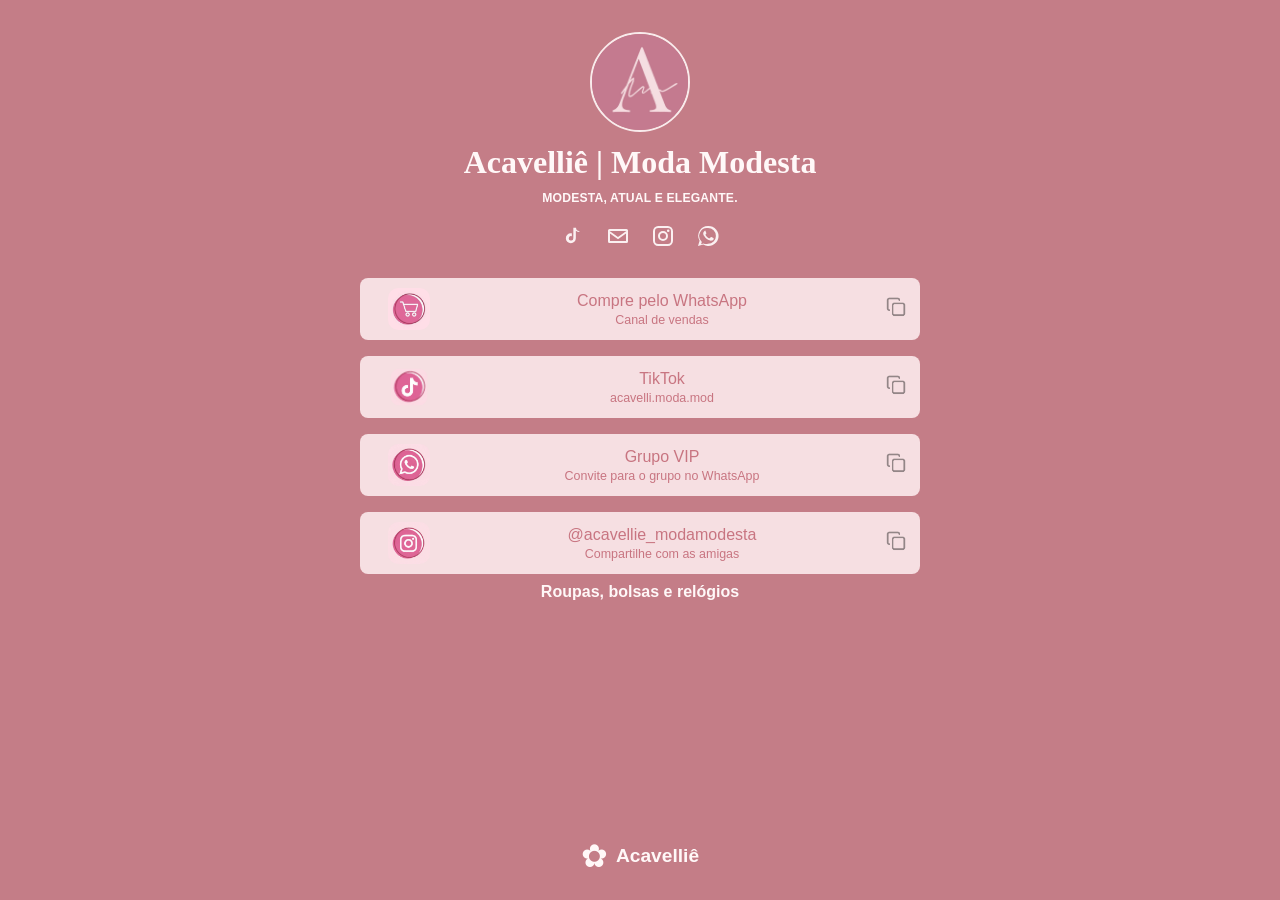
<file: index.html>
<!doctype html>
<html lang="pt-BR">
  <head>
    <meta charset="utf-8">
    <meta name="viewport" content="width=device-width, initial-scale=1">
    <meta
      name="description"
      content="Acavelliê Moda Modesta: roupas, bolsas e relógios. Encontre nossos canais e fale com a gente."
    >
    <meta name="theme-color" content="#c47d87">
    <title>Acavelliê | Moda Modesta</title>
    <link rel="icon" href="assets/logo.webp" type="image/webp">
    <link rel="stylesheet" href="styles.css">
    <script src="script.js" defer></script>
  </head>
  <body>
    <main class="page">
      <header class="profile">
        <img class="profile__logo" src="assets/logo.webp" alt="Logo Acavelliê">
        <h1>Acavelliê <span aria-hidden="true">|</span> Moda Modesta</h1>
        <p class="profile__tagline">Modesta, atual e elegante.</p>

        <nav class="social-links" aria-label="Redes sociais e contato">
          <!-- Edite os href para atualizar os destinos das redes e do contato. -->
          <a href="https://www.tiktok.com/@acavelli.moda.mod" target="_blank" rel="noopener noreferrer" aria-label="TikTok">
            <svg viewBox="0 0 24 24" aria-hidden="true"><path d="M19.6 7.1a6.8 6.8 0 0 1-4.2-1.5v9.1a6 6 0 1 1-6-6c.4 0 .8 0 1.2.1v3.4a2.7 2.7 0 1 0 1.8 2.5V2h3.2a3.7 3.7 0 0 0 .1.7 3.8 3.8 0 0 0 3.9 3.3v1.1Z"/></svg>
          </a>
          <a href="mailto:SEU_EMAIL_AQUI" aria-label="Enviar e-mail">
            <svg viewBox="0 0 24 24" aria-hidden="true"><path d="M3.5 5h17A1.5 1.5 0 0 1 22 6.5v11a1.5 1.5 0 0 1-1.5 1.5h-17A1.5 1.5 0 0 1 2 17.5v-11A1.5 1.5 0 0 1 3.5 5Zm.1 2 8.4 6.1L20.4 7H3.6Zm16.4 10V9.5l-8 5.8-8-5.8V17h16Z"/></svg>
          </a>
          <a href="https://www.instagram.com/acavellie_modamodesta/" target="_blank" rel="noopener noreferrer" aria-label="Instagram">
            <svg viewBox="0 0 24 24" aria-hidden="true"><path d="M7.2 2h9.6A5.2 5.2 0 0 1 22 7.2v9.6a5.2 5.2 0 0 1-5.2 5.2H7.2A5.2 5.2 0 0 1 2 16.8V7.2A5.2 5.2 0 0 1 7.2 2Zm0 2A3.2 3.2 0 0 0 4 7.2v9.6A3.2 3.2 0 0 0 7.2 20h9.6a3.2 3.2 0 0 0 3.2-3.2V7.2A3.2 3.2 0 0 0 16.8 4H7.2Zm4.8 3a5 5 0 1 1 0 10 5 5 0 0 1 0-10Zm0 2a3 3 0 1 0 0 6 3 3 0 0 0 0-6Zm5.2-3.5a1.3 1.3 0 1 1 0 2.6 1.3 1.3 0 0 1 0-2.6Z"/></svg>
          </a>
          <a href="https://wa.me/5598984982866" target="_blank" rel="noopener noreferrer" aria-label="WhatsApp">
            <svg viewBox="0 0 24 24" aria-hidden="true"><path d="M12 2a9.8 9.8 0 0 0-8.4 14.8L2 22l5.3-1.5A10 10 0 1 0 12 2Zm0 2a7.9 7.9 0 0 1 0 15.8 8 8 0 0 1-4-.0l-.4-.2-2.5.7.7-2.4-.3-.5A7.9 7.9 0 0 1 12 4Zm-3.2 3c-.2 0-.5.1-.7.4-.3.3-.9.9-.9 2.1s.9 2.4 1 2.6c.1.2 1.8 2.9 4.4 3.9 2.2.9 2.7.7 3.2.6.5-.1 1.5-.6 1.7-1.2.2-.6.2-1.1.1-1.2-.1-.1-.3-.2-.6-.4l-1.7-.8c-.2-.1-.4-.1-.6.2-.2.3-.7.8-.9 1-.2.2-.3.2-.6.1-.3-.1-1.2-.4-2.2-1.3-.8-.7-1.3-1.6-1.5-1.9-.2-.3 0-.4.1-.6l.4-.5c.1-.2.2-.3.3-.5.1-.2 0-.4 0-.5l-.8-1.9c-.2-.5-.4-.5-.7-.5Z"/></svg>
          </a>
        </nav>
      </header>

      <section class="links" aria-label="Links da Acavelliê">
        <div class="link-list">
          <!--
            LINKS DE REDIRECIONAMENTO:
            Troque os href abaixo pelos links reais de WhatsApp, TikTok,
            grupo e Instagram. Para WhatsApp, use https://wa.me/55DDDNUMERO.
          -->
          <div class="link-card-shell">
            <a class="link-card" href="https://wa.me/5598984982866" target="_blank" rel="noopener noreferrer">
              <img src="assets/comprar_logo.webp" alt="" class="link-card__icon">
              <span class="link-card__copy">
                <span class="link-card__title">Compre pelo WhatsApp</span>
                <span class="link-card__subtitle">Canal de vendas</span>
              </span>
            </a>
            <button class="link-card__share" type="button" aria-label="Compartilhar link de compra" title="Compartilhar link">
              <img src="assets/copy_icon.webp" alt="" class="link-card__share-icon">
            </button>
          </div>

          <div class="link-card-shell">
            <a class="link-card" href="https://www.tiktok.com/@acavelli.moda.mod" target="_blank" rel="noopener noreferrer">
              <img src="assets/tiktok_logo.webp" alt="" class="link-card__icon link-card__icon--tiktok">
              <span class="link-card__copy">
                <span class="link-card__title">TikTok</span>
                <span class="link-card__subtitle">acavelli.moda.mod</span>
              </span>
            </a>
            <button class="link-card__share" type="button" aria-label="Compartilhar link do TikTok" title="Compartilhar link">
              <img src="assets/copy_icon.webp" alt="" class="link-card__share-icon">
            </button>
          </div>

          <div class="link-card-shell">
            <a class="link-card" href="https://chat.whatsapp.com/FT6gHb42uI6IHyiET9RXOJ" target="_blank" rel="noopener noreferrer">
              <img src="assets/wattsup_logo.webp" alt="" class="link-card__icon">
              <span class="link-card__copy">
                <span class="link-card__title">Grupo VIP</span>
                <span class="link-card__subtitle">Convite para o grupo no WhatsApp</span>
              </span>
            </a>
            <button class="link-card__share" type="button" aria-label="Compartilhar convite do grupo VIP" title="Compartilhar link">
              <img src="assets/copy_icon.webp" alt="" class="link-card__share-icon">
            </button>
          </div>

          <div class="link-card-shell">
            <a class="link-card" href="https://www.instagram.com/acavellie_modamodesta/" target="_blank" rel="noopener noreferrer">
              <img src="assets/instagram_logo.webp" alt="" class="link-card__icon">
              <span class="link-card__copy">
                <span class="link-card__title">@acavellie_modamodesta</span>
                <span class="link-card__subtitle">Compartilhe com as amigas</span>
              </span>
            </a>
            <button class="link-card__share" type="button" aria-label="Compartilhar link do Instagram" title="Compartilhar link">
              <img src="assets/copy_icon.webp" alt="" class="link-card__share-icon">
            </button>
          </div>
        </div>
      </section>
      <h2 class="link-list__heading">Roupas, bolsas e relógios</h2>


      <p class="share-status" role="status" aria-live="polite"></p>

      <footer class="footer">
        <span class="footer__flower" aria-hidden="true">✿</span>
        <span>Acavelliê</span>
      </footer>
    </main>
  </body>
</html>
</file>
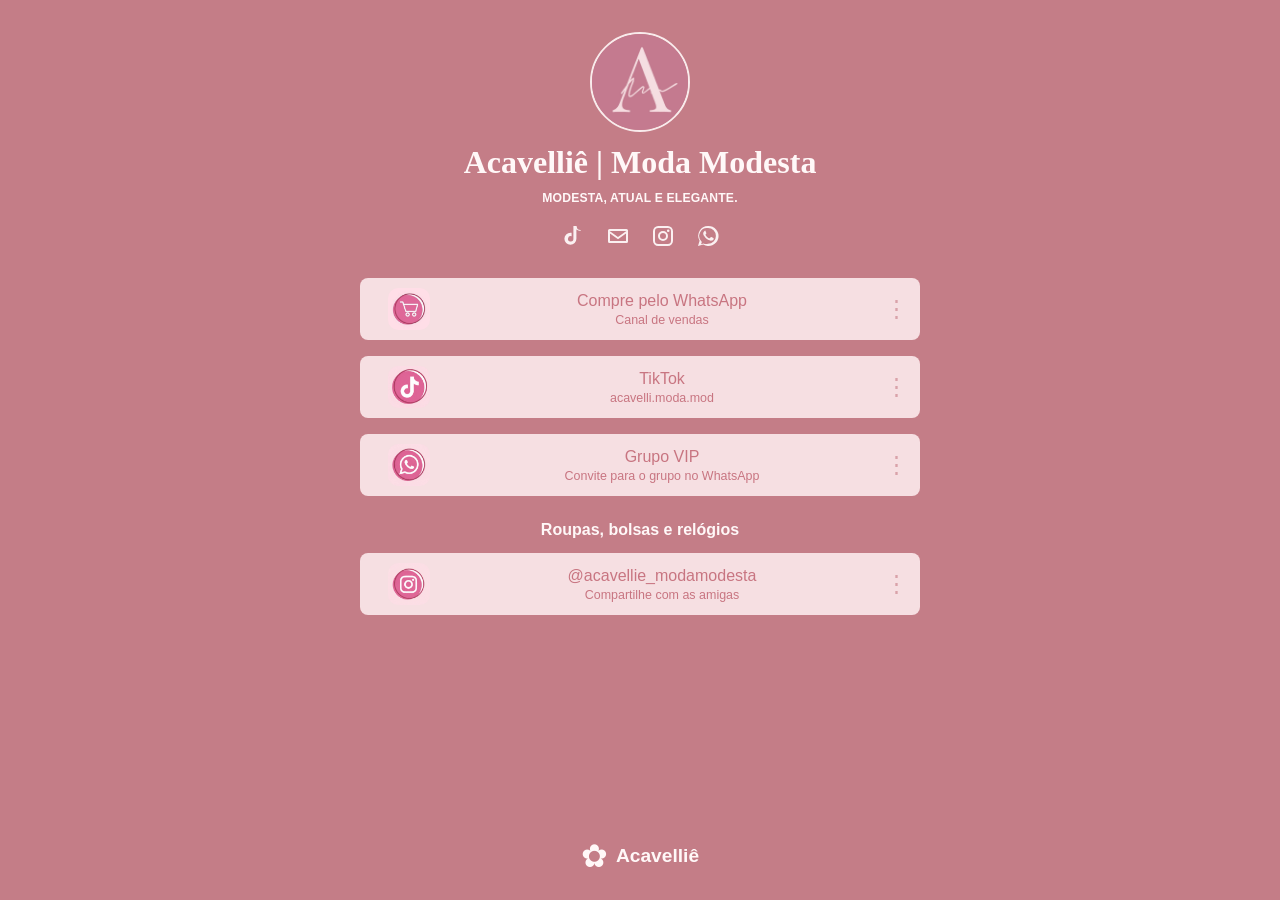
<file: public/index.html>
<!doctype html>
<html lang="pt-BR">
  <head>
    <meta charset="utf-8">
    <meta name="viewport" content="width=device-width, initial-scale=1">
    <meta
      name="description"
      content="Acavelliê Moda Modesta: roupas, bolsas e relógios. Encontre nossos canais e fale com a gente."
    >
    <meta name="theme-color" content="#c47d87">
    <title>Acavelliê | Moda Modesta</title>
    <link rel="icon" href="assets/logo.webp" type="image/webp">
    <link rel="stylesheet" href="styles.css">
    <script src="script.js" defer></script>
  </head>
  <body>
    <main class="page">
      <header class="profile">
        <img class="profile__logo" src="assets/logo.webp" alt="Logo Acavelliê">
        <h1>Acavelliê <span aria-hidden="true">|</span> Moda Modesta</h1>
        <p class="profile__tagline">Modesta, atual e elegante.</p>

        <nav class="social-links" aria-label="Redes sociais e contato">
          <!-- Edite os href para atualizar os destinos das redes e do contato. -->
          <a href="https://www.tiktok.com/@acavelli.moda.mod" target="_blank" rel="noopener noreferrer" aria-label="TikTok">
            <svg viewBox="0 0 24 24" aria-hidden="true"><path d="M19.6 7.1a6.8 6.8 0 0 1-4.2-1.5v9.1a6 6 0 1 1-6-6c.4 0 .8 0 1.2.1v3.4a2.7 2.7 0 1 0 1.8 2.5V2h3.2a3.7 3.7 0 0 0 .1.7 3.8 3.8 0 0 0 3.9 3.3v1.1Z"/></svg>
          </a>
          <a href="mailto:SEU_EMAIL_AQUI" aria-label="Enviar e-mail">
            <svg viewBox="0 0 24 24" aria-hidden="true"><path d="M3.5 5h17A1.5 1.5 0 0 1 22 6.5v11a1.5 1.5 0 0 1-1.5 1.5h-17A1.5 1.5 0 0 1 2 17.5v-11A1.5 1.5 0 0 1 3.5 5Zm.1 2 8.4 6.1L20.4 7H3.6Zm16.4 10V9.5l-8 5.8-8-5.8V17h16Z"/></svg>
          </a>
          <a href="https://www.instagram.com/acavellie_modamodesta/" target="_blank" rel="noopener noreferrer" aria-label="Instagram">
            <svg viewBox="0 0 24 24" aria-hidden="true"><path d="M7.2 2h9.6A5.2 5.2 0 0 1 22 7.2v9.6a5.2 5.2 0 0 1-5.2 5.2H7.2A5.2 5.2 0 0 1 2 16.8V7.2A5.2 5.2 0 0 1 7.2 2Zm0 2A3.2 3.2 0 0 0 4 7.2v9.6A3.2 3.2 0 0 0 7.2 20h9.6a3.2 3.2 0 0 0 3.2-3.2V7.2A3.2 3.2 0 0 0 16.8 4H7.2Zm4.8 3a5 5 0 1 1 0 10 5 5 0 0 1 0-10Zm0 2a3 3 0 1 0 0 6 3 3 0 0 0 0-6Zm5.2-3.5a1.3 1.3 0 1 1 0 2.6 1.3 1.3 0 0 1 0-2.6Z"/></svg>
          </a>
          <a href="https://wa.me/" target="_blank" rel="noopener noreferrer" aria-label="WhatsApp">
            <svg viewBox="0 0 24 24" aria-hidden="true"><path d="M12 2a9.8 9.8 0 0 0-8.4 14.8L2 22l5.3-1.5A10 10 0 1 0 12 2Zm0 2a7.9 7.9 0 0 1 0 15.8 8 8 0 0 1-4-.0l-.4-.2-2.5.7.7-2.4-.3-.5A7.9 7.9 0 0 1 12 4Zm-3.2 3c-.2 0-.5.1-.7.4-.3.3-.9.9-.9 2.1s.9 2.4 1 2.6c.1.2 1.8 2.9 4.4 3.9 2.2.9 2.7.7 3.2.6.5-.1 1.5-.6 1.7-1.2.2-.6.2-1.1.1-1.2-.1-.1-.3-.2-.6-.4l-1.7-.8c-.2-.1-.4-.1-.6.2-.2.3-.7.8-.9 1-.2.2-.3.2-.6.1-.3-.1-1.2-.4-2.2-1.3-.8-.7-1.3-1.6-1.5-1.9-.2-.3 0-.4.1-.6l.4-.5c.1-.2.2-.3.3-.5.1-.2 0-.4 0-.5l-.8-1.9c-.2-.5-.4-.5-.7-.5Z"/></svg>
          </a>
        </nav>
      </header>

      <section class="links" aria-label="Links da Acavelliê">
        <div class="link-list">
          <!--
            LINKS DE REDIRECIONAMENTO:
            Troque os href abaixo pelos links reais de WhatsApp, TikTok,
            grupo e Instagram. Para WhatsApp, use https://wa.me/55DDDNUMERO.
          -->
          <div class="link-card-shell">
            <a class="link-card" href="https://wa.me/" target="_blank" rel="noopener noreferrer">
              <img src="assets/comprar_logo.webp" alt="" class="link-card__icon">
              <span class="link-card__copy">
                <span class="link-card__title">Compre pelo WhatsApp</span>
                <span class="link-card__subtitle">Canal de vendas</span>
              </span>
            </a>
            <button class="link-card__share" type="button" aria-label="Compartilhar link de compra" title="Compartilhar link">
              ⋮
            </button>
          </div>

          <div class="link-card-shell">
            <a class="link-card" href="https://www.tiktok.com/@acavelli.moda.mod" target="_blank" rel="noopener noreferrer">
              <img src="assets/tiktok_logo.webp" alt="" class="link-card__icon">
              <span class="link-card__copy">
                <span class="link-card__title">TikTok</span>
                <span class="link-card__subtitle">acavelli.moda.mod</span>
              </span>
            </a>
            <button class="link-card__share" type="button" aria-label="Compartilhar link do TikTok" title="Compartilhar link">
              ⋮
            </button>
          </div>

          <div class="link-card-shell">
            <a class="link-card" href="https://chat.whatsapp.com/" target="_blank" rel="noopener noreferrer">
              <img src="assets/wattsup_logo.webp" alt="" class="link-card__icon">
              <span class="link-card__copy">
                <span class="link-card__title">Grupo VIP</span>
                <span class="link-card__subtitle">Convite para o grupo no WhatsApp</span>
              </span>
            </a>
            <button class="link-card__share" type="button" aria-label="Compartilhar convite do grupo VIP" title="Compartilhar link">
              ⋮
            </button>
          </div>

          <h2 class="link-list__heading">Roupas, bolsas e relógios</h2>

          <div class="link-card-shell">
            <a class="link-card" href="https://www.instagram.com/acavellie_modamodesta/" target="_blank" rel="noopener noreferrer">
              <img src="assets/instagram_logo.webp" alt="" class="link-card__icon">
              <span class="link-card__copy">
                <span class="link-card__title">@acavellie_modamodesta</span>
                <span class="link-card__subtitle">Compartilhe com as amigas</span>
              </span>
            </a>
            <button class="link-card__share" type="button" aria-label="Compartilhar link do Instagram" title="Compartilhar link">
              ⋮
            </button>
          </div>
        </div>
      </section>

      <p class="share-status" role="status" aria-live="polite"></p>

      <footer class="footer">
        <span class="footer__flower" aria-hidden="true">✿</span>
        <span>Acavelliê</span>
      </footer>
    </main>
  </body>
</html>
</file>
<file: styles.css>
:root {
  color-scheme: light;
  font-family: "Arial", "Helvetica Neue", sans-serif;
  font-synthesis: none;
  text-rendering: optimizeLegibility;
  -webkit-font-smoothing: antialiased;
  -moz-osx-font-smoothing: grayscale;
  --rose: #c47d87;
  --rose-dark: #bd727e;
  --rose-light: #f6dfe2;
  --rose-text: #c87581;
  --white: #fff8f8;
}

* {
  box-sizing: border-box;
}

body {
  min-width: 320px;
  min-height: 100vh;
  margin: 0;
  background: var(--rose);
  color: var(--white);
}

a {
  color: inherit;
}

.page {
  width: min(100% - 32px, 560px);
  min-height: 100vh;
  margin: 0 auto;
  padding: 32px 0 28px;
  display: flex;
  flex-direction: column;
  align-items: center;
}

.profile {
  width: 100%;
  display: flex;
  flex-direction: column;
  align-items: center;
  text-align: center;
}

.profile__logo {
  width: 100px;
  height: 100px;
  margin-bottom: 11px;
  object-fit: contain;
  border: 2px solid rgba(255, 248, 248, 0.9);
  border-radius: 50%;
}

.profile h1 {
  margin: 0;
  font-family: Georgia, "Times New Roman", serif;
  font-size: clamp(1.55rem, 5vw, 2rem);
  font-weight: 600;
  line-height: 1.2;
}

.profile__tagline {
  margin: 10px 0 0;
  font-size: 0.76rem;
  font-weight: 700;
  text-transform: uppercase;
  letter-spacing: 0.015em;
}

.social-links {
  display: flex;
  align-items: center;
  justify-content: center;
  gap: 21px;
  margin-top: 19px;
}

.social-links a {
  display: inline-flex;
  width: 24px;
  height: 24px;
  align-items: center;
  justify-content: center;
  opacity: 0.94;
  transition: transform 160ms ease, opacity 160ms ease;
}

.social-links a:hover {
  opacity: 1;
  transform: translateY(-2px);
}

.social-links svg {
  display: block;
  width: 24px;
  height: 24px;
  flex-shrink: 0;
  fill: currentColor;
}

.social-links a[aria-label="TikTok"] svg {
  width: 20px;
  height: 20px;
}

.links {
  width: 100%;
  margin-top: 30px;
}

.link-list {
  display: grid;
  gap: 16px;
}

.link-card-shell {
  position: relative;
  transition: transform 160ms ease;
}

.link-card-shell:hover,
.link-card-shell:focus-within {
  transform: translateY(-2px);
}

.link-card {
  position: relative;
  min-height: 62px;
  padding: 9px 42px 9px 28px;
  display: grid;
  grid-template-columns: 46px 1fr;
  align-items: center;
  gap: 12px;
  border-radius: 8px;
  background: var(--rose-light);
  color: var(--rose-text);
  text-align: center;
  text-decoration: none;
  transition: background-color 160ms ease, box-shadow 160ms ease;
}

.link-card:hover {
  background: #fff0f1;
  box-shadow: 0 7px 18px rgba(92, 43, 52, 0.12);
}

.link-card:focus-visible,
.social-links a:focus-visible,
.link-card__share:focus-visible {
  outline: 3px solid var(--white);
  outline-offset: 4px;
}

.link-card__icon {
  width: 42px;
  height: 42px;
  border-radius: 10px;
  object-fit: contain;
}

.link-card__copy {
  display: grid;
  gap: 3px;
}

.link-card__icon--tiktok {
  transform: scale(0.88);
}

.link-card__title {
  font-size: 1rem;
  line-height: 1.2;
}

.link-card__subtitle {
  font-size: 0.78rem;
  line-height: 1.25;
}

.link-card__share {
  position: absolute;
  top: 50%;
  right: 8px;
  width: 32px;
  height: 40px;
  padding: 0;
  border: 0;
  border-radius: 6px;
  background: transparent;
  transform: translateY(-53%);
  cursor: pointer;
}

.link-card__share-icon {
  width: 20px;
  height: 20px;
  object-fit: contain;
  opacity: 0.4;
}

.link-card__share:hover {
  background: rgba(200, 117, 129, 0.08);
}

.share-status {
  position: fixed;
  right: 16px;
  bottom: 16px;
  z-index: 1;
  max-width: calc(100% - 32px);
  margin: 0;
  padding: 10px 16px;
  border-radius: 8px;
  background: #fff8f8;
  color: #76454c;
  box-shadow: 0 4px 16px rgba(92, 43, 52, 0.18);
  opacity: 0;
  pointer-events: none;
  transform: translateY(8px);
  transition: opacity 160ms ease, transform 160ms ease;
}

.share-status.is-visible {
  opacity: 1;
  transform: translateY(0);
}

.link-list__heading {
  margin: 9px 0 -2px;
  font-size: 1rem;
  font-weight: 700;
  text-align: center;
}

.footer {
  display: flex;
  align-items: center;
  gap: 8px;
  margin-top: auto;
  padding-top: 60px;
  font-size: 1.2rem;
  font-weight: 700;
}

.footer__flower {
  font-size: 2rem;
  line-height: 1;
}

@media (max-width: 480px) {
  .page {
    width: min(100% - 28px, 560px);
    padding-top: 26px;
  }

  .profile__logo {
    width: 88px;
    height: 88px;
  }

  .social-links {
    gap: 19px;
  }

  .link-card {
    min-height: 64px;
    padding-left: 16px;
    grid-template-columns: 42px 1fr;
    gap: 9px;
  }

  .link-card__title {
    font-size: 0.95rem;
  }

  .link-card__subtitle {
    font-size: 0.74rem;
  }
}

@media (prefers-reduced-motion: reduce) {
  *,
  *::before,
  *::after {
    scroll-behavior: auto !important;
    transition-duration: 0.01ms !important;
  }
}
</file>
<file: public/styles.css>
:root {
  color-scheme: light;
  font-family: "Arial", "Helvetica Neue", sans-serif;
  font-synthesis: none;
  text-rendering: optimizeLegibility;
  -webkit-font-smoothing: antialiased;
  -moz-osx-font-smoothing: grayscale;
  --rose: #c47d87;
  --rose-dark: #bd727e;
  --rose-light: #f6dfe2;
  --rose-text: #c87581;
  --white: #fff8f8;
}

* {
  box-sizing: border-box;
}

body {
  min-width: 320px;
  min-height: 100vh;
  margin: 0;
  background: var(--rose);
  color: var(--white);
}

a {
  color: inherit;
}

.page {
  width: min(100% - 32px, 560px);
  min-height: 100vh;
  margin: 0 auto;
  padding: 32px 0 28px;
  display: flex;
  flex-direction: column;
  align-items: center;
}

.profile {
  width: 100%;
  display: flex;
  flex-direction: column;
  align-items: center;
  text-align: center;
}

.profile__logo {
  width: 100px;
  height: 100px;
  margin-bottom: 11px;
  object-fit: contain;
  border: 2px solid rgba(255, 248, 248, 0.9);
  border-radius: 50%;
}

.profile h1 {
  margin: 0;
  font-family: Georgia, "Times New Roman", serif;
  font-size: clamp(1.55rem, 5vw, 2rem);
  font-weight: 600;
  line-height: 1.2;
}

.profile__tagline {
  margin: 10px 0 0;
  font-size: 0.76rem;
  font-weight: 700;
  text-transform: uppercase;
  letter-spacing: 0.015em;
}

.social-links {
  display: flex;
  align-items: center;
  justify-content: center;
  gap: 21px;
  margin-top: 19px;
}

.social-links a {
  display: inline-flex;
  width: 24px;
  height: 24px;
  align-items: center;
  justify-content: center;
  opacity: 0.94;
  transition: transform 160ms ease, opacity 160ms ease;
}

.social-links a:hover {
  opacity: 1;
  transform: translateY(-2px);
}

.social-links svg {
  width: 24px;
  height: 24px;
  fill: currentColor;
}

.links {
  width: 100%;
  margin-top: 30px;
}

.link-list {
  display: grid;
  gap: 16px;
}

.link-card-shell {
  position: relative;
}

.link-card {
  position: relative;
  min-height: 62px;
  padding: 9px 42px 9px 28px;
  display: grid;
  grid-template-columns: 46px 1fr;
  align-items: center;
  gap: 12px;
  border-radius: 8px;
  background: var(--rose-light);
  color: var(--rose-text);
  text-align: center;
  text-decoration: none;
  transition: transform 160ms ease, background-color 160ms ease, box-shadow 160ms ease;
}

.link-card:hover {
  transform: translateY(-2px);
  background: #fff0f1;
  box-shadow: 0 7px 18px rgba(92, 43, 52, 0.12);
}

.link-card:focus-visible,
.social-links a:focus-visible,
.link-card__share:focus-visible {
  outline: 3px solid var(--white);
  outline-offset: 4px;
}

.link-card__icon {
  width: 42px;
  height: 42px;
  border-radius: 10px;
  object-fit: contain;
}

.link-card__copy {
  display: grid;
  gap: 3px;
}

.link-card__title {
  font-size: 1rem;
  line-height: 1.2;
}

.link-card__subtitle {
  font-size: 0.78rem;
  line-height: 1.25;
}

.link-card__share {
  position: absolute;
  top: 50%;
  right: 8px;
  width: 32px;
  height: 40px;
  padding: 0;
  border: 0;
  border-radius: 6px;
  background: transparent;
  transform: translateY(-53%);
  color: #d9a2a9;
  font-size: 1.45rem;
  font-weight: 700;
  line-height: 1;
  cursor: pointer;
}

.link-card__share:hover {
  color: var(--rose-text);
  background: rgba(200, 117, 129, 0.08);
}

.share-status {
  position: fixed;
  right: 16px;
  bottom: 16px;
  z-index: 1;
  max-width: calc(100% - 32px);
  margin: 0;
  padding: 10px 16px;
  border-radius: 8px;
  background: #fff8f8;
  color: #76454c;
  box-shadow: 0 4px 16px rgba(92, 43, 52, 0.18);
  opacity: 0;
  pointer-events: none;
  transform: translateY(8px);
  transition: opacity 160ms ease, transform 160ms ease;
}

.share-status.is-visible {
  opacity: 1;
  transform: translateY(0);
}

.link-list__heading {
  margin: 9px 0 -2px;
  font-size: 1rem;
  font-weight: 700;
  text-align: center;
}

.footer {
  display: flex;
  align-items: center;
  gap: 8px;
  margin-top: auto;
  padding-top: 60px;
  font-size: 1.2rem;
  font-weight: 700;
}

.footer__flower {
  font-size: 2rem;
  line-height: 1;
}

@media (max-width: 480px) {
  .page {
    width: min(100% - 28px, 560px);
    padding-top: 26px;
  }

  .profile__logo {
    width: 88px;
    height: 88px;
  }

  .social-links {
    gap: 19px;
  }

  .link-card {
    min-height: 64px;
    padding-left: 16px;
    grid-template-columns: 42px 1fr;
    gap: 9px;
  }

  .link-card__title {
    font-size: 0.95rem;
  }

  .link-card__subtitle {
    font-size: 0.74rem;
  }
}

@media (prefers-reduced-motion: reduce) {
  *,
  *::before,
  *::after {
    scroll-behavior: auto !important;
    transition-duration: 0.01ms !important;
  }
}
</file>
